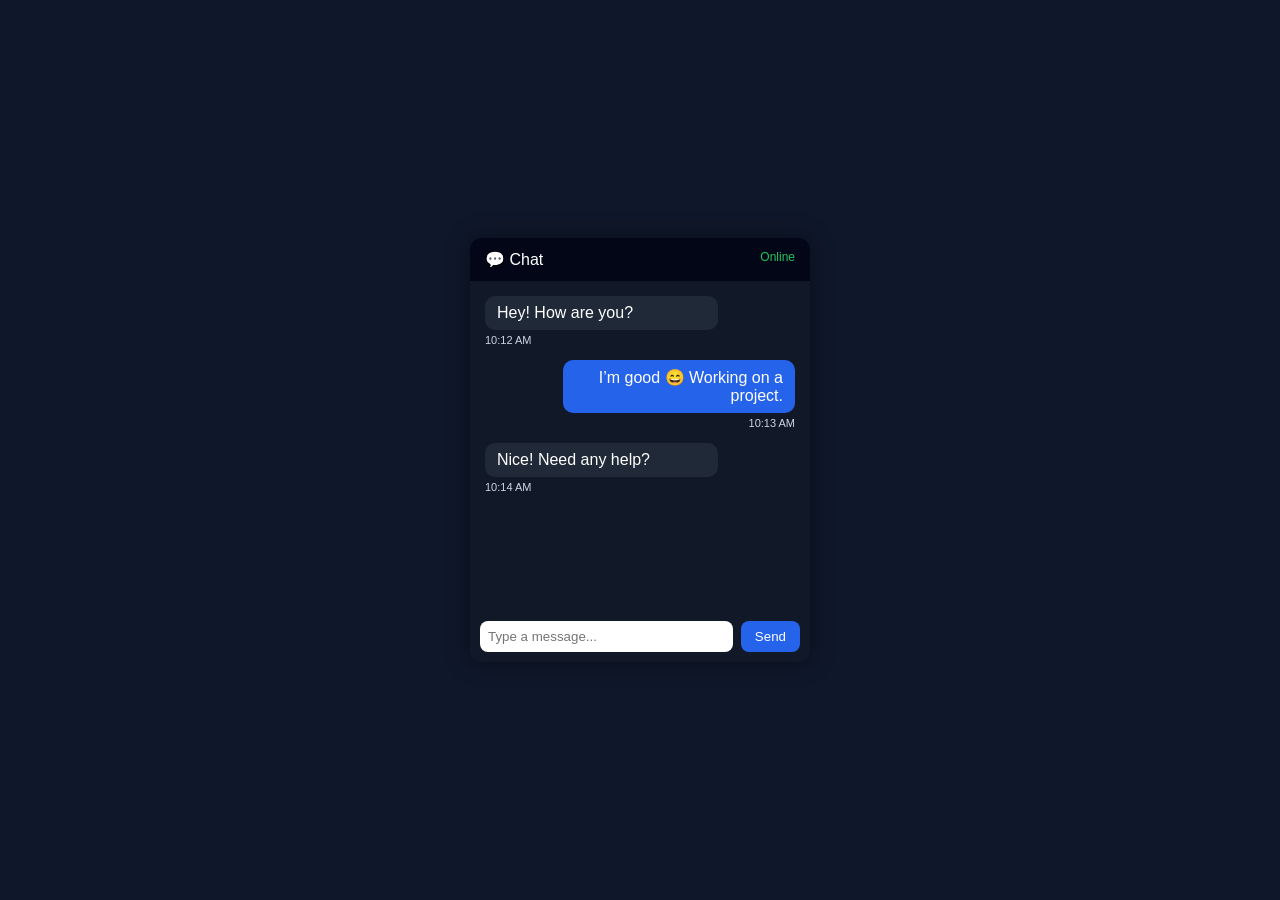
<file: index.html>
<!DOCTYPE html>
<html>
<head>
  <title>Chat App</title>
  <link rel="stylesheet" href="me.css">
</head>

<body>

<div class="chat-box">

  <div class="top">
    <div class="user">💬 Chat</div>
    <div class="status">Online</div>
  </div>

  <div class="messages">

    <div class="msg left">
      <p>Hey! How are you?</p>
      <span>10:12 AM</span>
    </div>

    <div class="msg right">
      <p>I’m good 😄 Working on a project.</p>
      <span>10:13 AM</span>
    </div>

    <div class="msg left">
      <p>Nice! Need any help?</p>
      <span>10:14 AM</span>
    </div>

  </div>

  <div class="type">
    <input type="text" placeholder="Type a message...">
    <button>Send</button>
  </div>

</div>

</body>
</html>
</file>
<file: me.css>
body{
  margin:0;
  background:#0f172a;
  font-family: Arial;
  display:flex;
  justify-content:center;
  align-items:center;
  height:100vh;
  color:white;
}


.chat-box{
  width:340px;
  background:#111827;
  border-radius:12px;
  box-shadow:0 0 25px rgba(0,0,0,0.4);
}


.top{
  display:flex;
  justify-content:space-between;
  padding:12px 15px;
  background:#020617;
  border-radius:12px 12px 0 0;
}

.status{
  color:#22c55e;
  font-size:12px;
}


.messages{
  padding:15px;
  height:300px;
  overflow-y:auto;
}


.msg{
  margin-bottom:12px;
  max-width:75%;
}

.msg p{
  margin:0;
  padding:8px 12px;
  border-radius:10px;
}

.msg span{
  font-size:11px;
  color:#cbd5e1;
}


.left p{
  background:#1f2937;
}


.right{
  text-align:right;
  margin-left:auto;
}

.right p{
  background:#2563eb;
}


.type{
  display:flex;
  padding:10px;
  gap:8px;
}

.type input{
  flex:1;
  padding:8px;
  border:none;
  border-radius:8px;
  outline:none;
}

.type button{
  background:#2563eb;
  color:white;
  border:none;
  padding:8px 14px;
  border-radius:8px;
  cursor:pointer;
}
</file>
